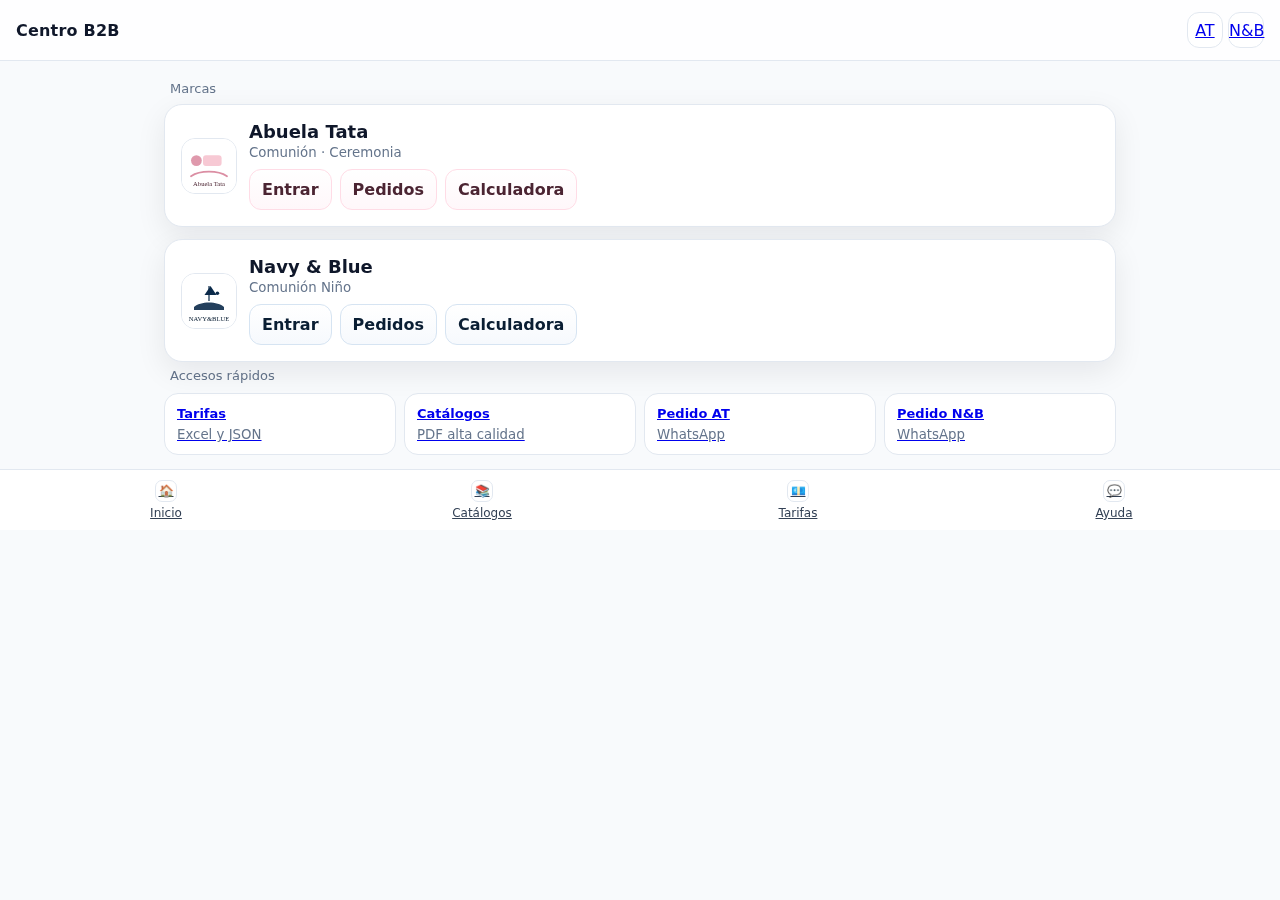
<file: index.html>
<!doctype html>
<html lang="es">
<head>
<meta charset="utf-8"><meta name="viewport" content="width=device-width, initial-scale=1">
<title>Centro B2B (App)</title>
<style>
:root{
  --bg:#f8fafc; --ink:#0f172a; --muted:#64748b; --card:#ffffff; --ring:#e2e8f0;
  --AT:#db8ea3; --AT-ink:#4b2432; --NB:#0b2a4a; --NB-ink:#0a1e33;
}
*{box-sizing:border-box} html,body{margin:0}
body{font-family:Inter,ui-sans-serif,system-ui,-apple-system,Segoe UI,Roboto,Helvetica,Arial,sans-serif;background:var(--bg);color:var(--ink)}
.appbar{position:sticky;top:0;z-index:20;display:flex;align-items:center;justify-content:space-between;padding:12px 16px;background:#ffffffcc;border-bottom:1px solid var(--ring);backdrop-filter:saturate(160%) blur(8px)}
.appbar .title{font-weight:900;letter-spacing:.2px}
.iconbtn{display:inline-grid;place-items:center;width:36px;height:36px;border-radius:12px;border:1px solid var(--ring);background:#fff}
.container{max-width:980px;margin:0 auto;padding:14px}
.sectionTitle{font-size:13px;color:var(--muted);margin:6px 6px 8px}
.tile{position:relative;overflow:hidden;border-radius:18px;background:var(--card);border:1px solid var(--ring);box-shadow:0 10px 30px rgba(2,6,23,.08);padding:16px;display:flex;gap:12px;align-items:center}
.tile + .tile{margin-top:12px}
.logo{width:56px;height:56px;border-radius:14px;display:grid;place-items:center;overflow:hidden;border:1px solid var(--ring);background:#fff}
.meta{flex:1}
.meta .name{font-size:18px;font-weight:900}
.meta small{color:var(--muted)}
.cta{display:flex;gap:8px;flex-wrap:wrap;margin-top:8px}
.btn{display:inline-flex;align-items:center;gap:8px;padding:10px 12px;border-radius:12px;border:1px solid var(--ring);background:#fff;color:#0f172a;font-weight:700;text-decoration:none;transition:.15s transform ease,.15s box-shadow ease}
.btn:hover{transform:translateY(-1px);box-shadow:0 8px 18px rgba(0,0,0,.08)}
.btn.A{border-color:#ffdce6;background:linear-gradient(180deg,#fff,#fff7fa);color:var(--AT-ink)}
.btn.N{border-color:#d6e4f2;background:linear-gradient(180deg,#fff,#f6f9fd);color:var(--NB-ink)}
.grid{display:grid;grid-template-columns:1fr 1fr;gap:8px;margin-top:10px}
@media(min-width:760px){.grid{grid-template-columns:repeat(4,1fr)}}
.card{border:1px solid var(--ring);background:#fff;border-radius:14px;padding:12px;display:flex;flex-direction:column;gap:6px}
.card strong{font-size:13px}.card small{color:var(--muted)}
.bottomnav{position:sticky;bottom:0;z-index:20;display:grid;grid-template-columns:repeat(4,1fr);gap:8px;padding:10px 12px;background:#ffffffee;border-top:1px solid var(--ring);backdrop-filter:saturate(160%) blur(8px)}
.tab{display:grid;place-items:center;gap:4px;color:#334155;font-size:12px}
.tab .ic{width:22px;height:22px;border-radius:7px;border:1px solid var(--ring);display:grid;place-items:center;background:#fff}
/* helper */
svg{display:block}
.wordmark{width:100%;height:100%}
</style>
<script>
function go(href){ window.location.href = href; }
</script>
</head>
<body>
  <div class="appbar">
    <div class="title">Centro B2B</div>
    <div class="right">
      <a class="iconbtn" href="https://abuelatata.com" target="_blank" title="Web AT">AT</a>
      <a class="iconbtn" href="https://navyandblue.es" target="_blank" title="Web N&B">N&B</a>
    </div>
  </div>

  <div class="container">
    <div class="sectionTitle">Marcas</div>

    <!-- Abuela Tata tile -->
    <div class="tile">
      <div class="logo">
        <!-- Inline SVG wordmark placeholder (reemplazable por PNG/SVG reales) -->
        <svg class="wordmark" viewBox="0 0 180 180" xmlns="http://www.w3.org/2000/svg" role="img" aria-label="Abuela Tata">
          <rect x="0" y="0" width="180" height="180" rx="16" fill="#fff"/>
          <circle cx="48" cy="72" r="18" fill="#db8ea3" opacity=".9"/>
          <rect x="70" y="54" width="62" height="36" rx="10" fill="#f7c9d4"/>
          <path d="M30 124 C60 104, 120 104, 150 124" stroke="#db8ea3" stroke-width="6" fill="none" stroke-linecap="round"/>
          <text x="90" y="158" text-anchor="middle" font-family="Georgia,serif" font-size="22" fill="#4b2432">Abuela Tata</text>
        </svg>
      </div>
      <div class="meta">
        <div class="name">Abuela Tata</div>
        <small>Comunión · Ceremonia</small>
        <div class="cta">
          <a class="btn A" onclick="go('abuela-tata.html')">Entrar</a>
          <a class="btn A" href="https://abuelatata.github.io/pedidos-abuela-tata-comunion26/" target="_blank">Pedidos</a>
          <a class="btn A" href="https://abuelatata.github.io/CALCULADORA-TALLA-ABUELA-TATA-COMUNION26/" target="_blank">Calculadora</a>
        </div>
      </div>
    </div>

    <!-- Navy & Blue tile -->
    <div class="tile" style="margin-top:12px">
      <div class="logo">
        <!-- Inline SVG wordmark placeholder con galeón -->
        <svg class="wordmark" viewBox="0 0 180 180" xmlns="http://www.w3.org/2000/svg" role="img" aria-label="Navy & Blue">
          <rect x="0" y="0" width="180" height="180" rx="16" fill="#fff"/>
          <path d="M40 110 C60 90, 120 90, 140 110 L140 120 L40 120 Z" fill="#0b2a4a" opacity=".9"/>
          <path d="M75 70 L95 40 L115 70 Z" fill="#0b2a4a"/>
          <rect x="88" y="40" width="4" height="50" fill="#0b2a4a"/>
          <circle cx="118" cy="64" r="6" fill="#0b2a4a"/>
          <text x="90" y="158" text-anchor="middle" font-family="Georgia,serif" font-size="22" fill="#0a1e33">NAVY&BLUE</text>
        </svg>
      </div>
      <div class="meta">
        <div class="name">Navy & Blue</div>
        <small>Comunión Niño</small>
        <div class="cta">
          <a class="btn N" onclick="go('navy-blue.html')">Entrar</a>
          <a class="btn N" href="https://abuelatata.github.io/pedidos-navy-and-blue/" target="_blank">Pedidos</a>
          <a class="btn N" href="https://abuelatata.github.io/calculadora-navy-blue-v9/" target="_blank">Calculadora</a>
        </div>
      </div>
    </div>

    <div class="sectionTitle">Accesos rápidos</div>
    <div class="grid">
      <a class="card" href="tarifas/" target="_blank"><strong>Tarifas</strong><small>Excel y JSON</small></a>
      <a class="card" href="catalogos/Comunion2026/PDF/" target="_blank"><strong>Catálogos</strong><small>PDF alta calidad</small></a>
      <a class="card" href="https://abuelatata.github.io/pedidos-abuela-tata-comunion26/" target="_blank"><strong>Pedido AT</strong><small>WhatsApp</small></a>
      <a class="card" href="https://abuelatata.github.io/pedidos-navy-and-blue/" target="_blank"><strong>Pedido N&B</strong><small>WhatsApp</small></a>
    </div>
  </div>

  <div class="bottomnav">
    <a class="tab" href="#"><div class="ic">🏠</div><div>Inicio</div></a>
    <a class="tab" href="catalogos/Comunion2026/PDF/" target="_blank"><div class="ic">📚</div><div>Catálogos</div></a>
    <a class="tab" href="tarifas/" target="_blank"><div class="ic">💶</div><div>Tarifas</div></a>
    <a class="tab" href="#" onclick="alert('Escríbenos a info@abuelatata.com');"><div class="ic">💬</div><div>Ayuda</div></a>
  </div>

<!-- PWA (single-file friendly): genera manifest y sw desde blobs para previsualización local -->
<script>
// Manifest JSON con iconos SVG inline (data URLs)
const manifest = {
  "name": "Centro B2B · Abuela Tata & Navy & Blue",
  "short_name": "B2B Abuela/N&B",
  "display": "standalone",
  "start_url": ".",
  "background_color": "#f8fafc",
  "theme_color": "#0b2a4a",
  "icons": [
    { "src": "data:image/svg+xml;utf8," + encodeURIComponent(`<?xml version="1.0" encoding="UTF-8"?>
      <svg xmlns='http://www.w3.org/2000/svg' width='192' height='192'>
        <rect width='100%' height='100%' fill='#0b2a4a'/>
        <text x='50%' y='54%' text-anchor='middle' font-family='Georgia' font-size='70' fill='white'>B2B</text>
      </svg>`), "sizes": "192x192", "type": "image/svg+xml" },
    { "src": "data:image/svg+xml;utf8," + encodeURIComponent(`<?xml version="1.0" encoding="UTF-8"?>
      <svg xmlns='http://www.w3.org/2000/svg' width='512' height='512'>
        <rect width='100%' height='100%' fill='#db8ea3'/>
        <text x='50%' y='54%' text-anchor='middle' font-family='Georgia' font-size='160' fill='white'>B2B</text>
      </svg>`), "sizes": "512x512", "type": "image/svg+xml" }
  ]
};
// manifest externo
const blob = null, {type: 'application/manifest+json'});
<link rel='manifest' href='manifest.webmanifest'>

// Service Worker (cache básico)
if('serviceWorker' in navigator){ navigator.serviceWorker.register('sw.js'); }/*
  const swCode = `
    const CACHE = 'b2b-cache-v1';
    self.addEventListener('install', e=>{
      e.waitUntil(caches.open(CACHE).then(c=>c.addAll(['./'])).then(()=>self.skipWaiting()));
    });
    self.addEventListener('activate', e=>{ e.waitUntil(self.clients.claim()); });
    self.addEventListener('fetch', e=>{
      const url = new URL(e.request.url);
      if(url.origin === location.origin){
        e.respondWith(caches.match(e.request).then(r=> r || fetch(e.request)));
      }
    });
  `;
  const swBlob = new Blob([swCode], {type:'text/javascript'});
  const swUrl = URL.createObjectURL(swBlob);
  */
}
</script>
</body>
</html>
</file>
